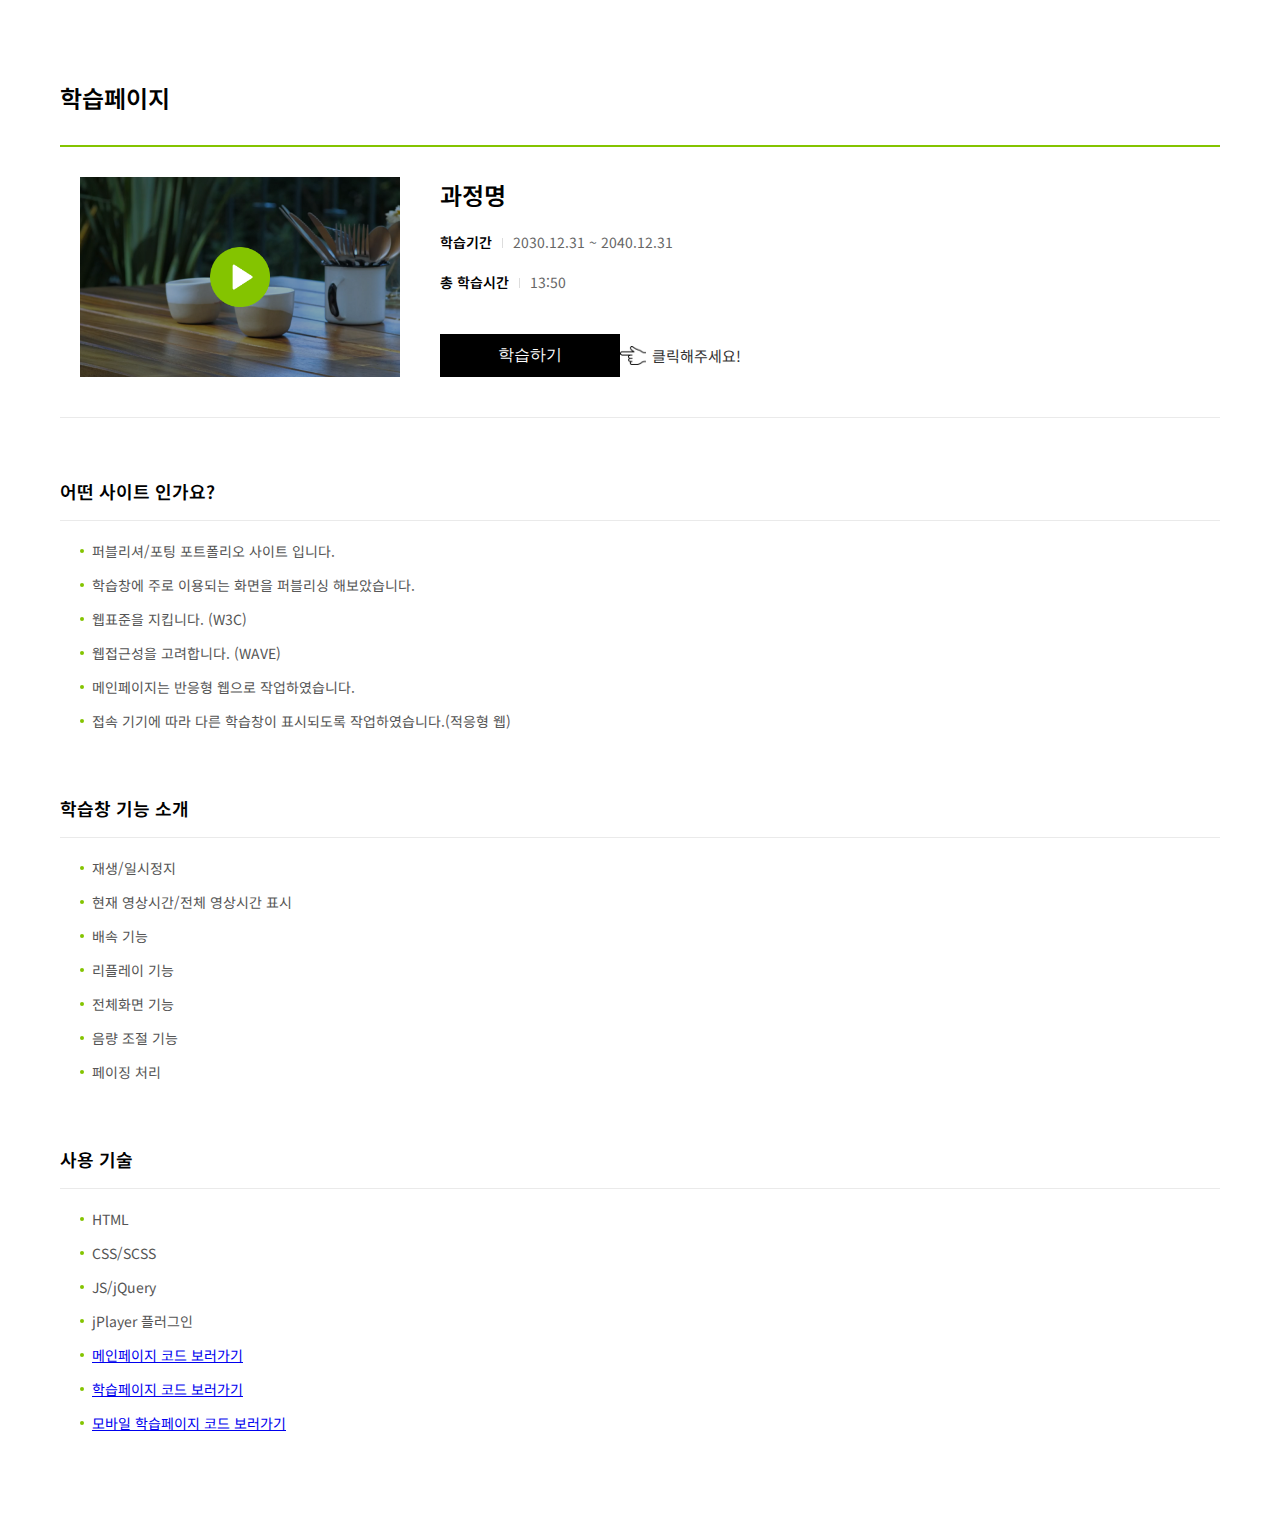
<file: index.html>
<!DOCTYPE html>
<html lang="ko">
<head>
  <meta charset="UTF-8">
  <meta name="viewport" content="width=device-width, initial-scale=1.0">
  <title>김다희 퍼블리셔/포팅 포트폴리오</title>
  <link rel="stylesheet" href="./css/reset.css">
  <link rel="stylesheet" href="./css/style.css">
  <!-- 구글 폰트 -->
  <link rel="preconnect" href="https://fonts.googleapis.com">
  <link rel="preconnect" href="https://fonts.gstatic.com" crossorigin>
  <link href="https://fonts.googleapis.com/css2?family=Nanum+Gothic:wght@400;700;800&family=Noto+Sans+KR:wght@100..900&display=swap" rel="stylesheet">
  <script src="https://code.jquery.com/jquery-3.7.1.js" integrity="sha256-eKhayi8LEQwp4NKxN+CfCh+3qOVUtJn3QNZ0TciWLP4=" crossorigin="anonymous"></script>
</head>
<body>
  <div class="wrap">
    <div class="res_inner">
      <h1 class="main_title">학습페이지</h1>
      <!-- 상단 -->
      <div class="learning_info_wrap">
        <div class="learning_info">
          <div class="info_left" onclick="openStudy()" tabindex="0">
            <div class="thumbnail">
              <img src="./images/thumbnail.png" alt="과정이미지">
            </div>
            <img class="thumbnail_play" src="./images/play.png" alt="학습하기">
          </div>
          <div class="info_right">
            <div class="info_text_wrap">
              <div class="info_title">과정명</div>
              <div class="info_text dp_flex">
                <div class="sub_title">학습기간</div>
                <div class="sub_desc">2030.12.31 ~ 2040.12.31</div>
              </div>
              <div class="info_text dp_flex">
                <div class="sub_title">총 학습시간</div>
                <div class="sub_desc">13:50</div>
              </div>
            </div>
            <div class="info_click_wrap">
              <button class="btn study_btn" onclick="openStudy()">학습하기</button>
              <div class="click_text">
                <img class="click_text_img" src="./images/touching.png" alt="클릭 이미지">
                클릭해주세요!
              </div>
            </div>
          </div>
        </div>
      </div>

      <!-- 내용 -->
      <div class="learning_contents">
        <!-- 사이트소개  -->
        <div class="section">
          <div class="section_title">어떤 사이트 인가요?</div>
          <div class="section_contents">
            <!-- 목차 -->
            <div class="contents_index">
              <div class="item">퍼블리셔/포팅 포트폴리오 사이트 입니다.</div>
              <div class="item">학습창에 주로 이용되는 화면을 퍼블리싱 해보았습니다.</div>
              <div class="item">웹표준을 지킵니다. (W3C)</div>
              <div class="item">웹접근성을 고려합니다. (WAVE)</div>
              <div class="item">메인페이지는 반응형 웹으로 작업하였습니다.</div>
              <div class="item">접속 기기에 따라 다른 학습창이 표시되도록 작업하였습니다.(적응형 웹)</div>
            </div>
          </div>
        </div>
        <!-- 기능 소개 -->
        <div class="section">
          <div class="section_title">학습창 기능 소개</div>
          <div class="section_contents">
            <!-- 목차 -->
            <div class="contents_index">
              <div class="item">재생/일시정지</div>
              <div class="item">현재 영상시간/전체 영상시간 표시</div>
              <div class="item">배속 기능</div>
              <div class="item">리플레이 기능</div>
              <div class="item">전체화면 기능</div>
              <div class="item">음량 조절 기능</div>
              <div class="item">페이징 처리</div>
            </div>
          </div>
        </div>
        <!-- 사용 기술 -->
        <div class="section">
          <div class="section_title">사용 기술</div>
          <div class="section_contents">
            <!-- 목차 -->
            <div class="contents_index">
              <div class="item">HTML</div>
              <div class="item">CSS/SCSS</div>
              <div class="item">JS/jQuery</div>
              <div class="item">jPlayer 플러그인</div>
              <div class="item">
                <a href="https://github.com/happy-hee/Portfolio__porting/tree/main" target="_blank">메인페이지 코드 보러가기</a>
              </div>
              <div class="item">
                <a href="https://github.com/happy-hee/Portfolio__porting/tree/main/contents/sources" target="_blank">학습페이지 코드 보러가기</a>
              </div>
              <div class="item">
                <a href="https://github.com/happy-hee/Portfolio__porting/tree/main/contents/msources" target="_blank">모바일 학습페이지 코드 보러가기</a>
              </div>
            </div>
          </div>
        </div>
      </div>
    </div>
  </div>
  <script src="./js/script.js"></script>
</body>
</html>
</file>
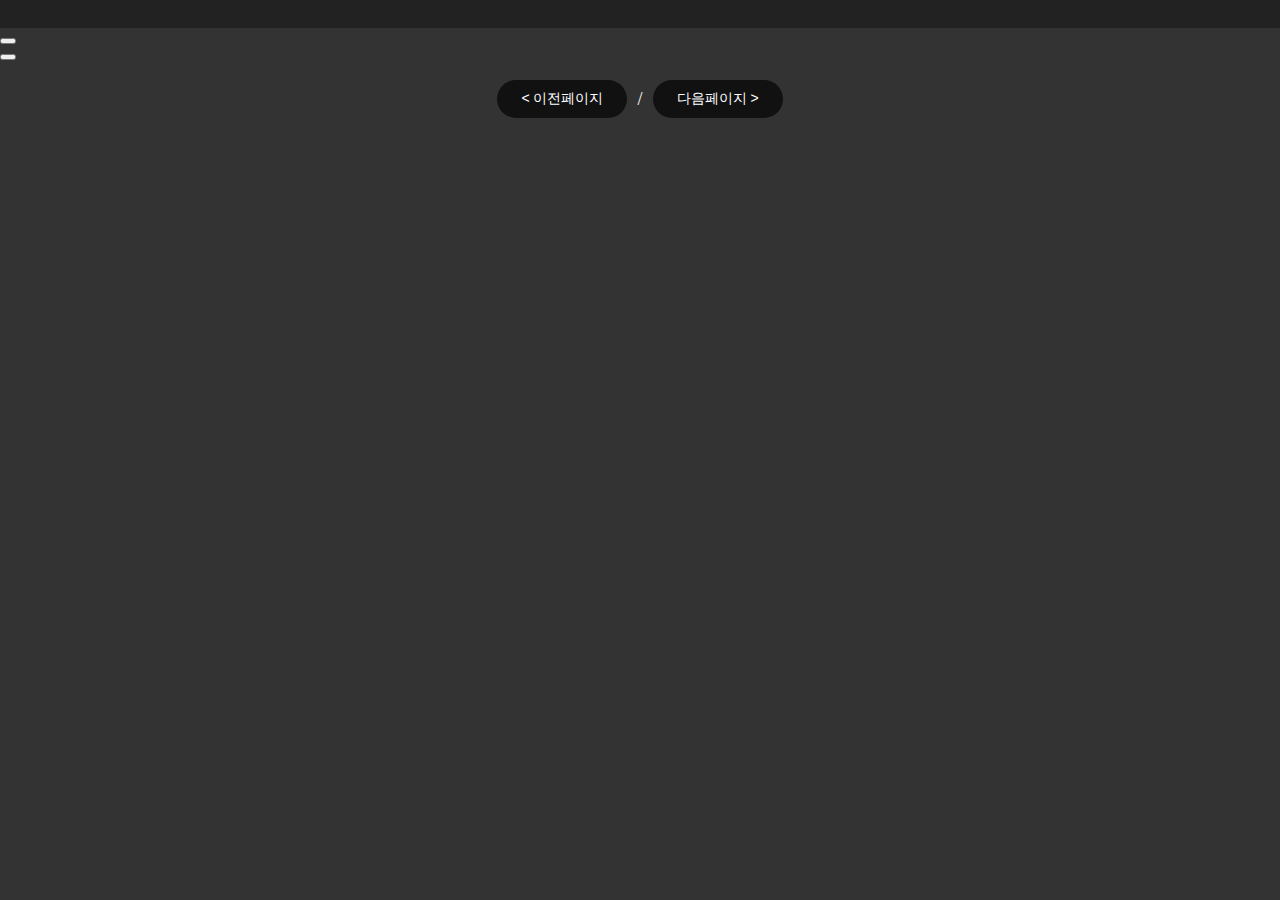
<file: mcontents/index.html>
<!DOCTYPE html>
<html lang="ko">
<head>
  <meta charset="UTF-8">
  <meta name="viewport" content="width=device-width, initial-scale=1.0">
  <title>모바일 학습창</title>
  <link rel="stylesheet" href="./css/reset.css">
  <!-- player CSS -->
  <link rel="stylesheet" href="./css/style.css">
  <!-- jQuery script -->
  <script src="https://code.jquery.com/jquery-3.7.1.min.js" integrity="sha256-/JqT3SQfawRcv/BIHPThkBvs0OEvtFFmqPF/lYI/Cxo=" crossorigin="anonymous"></script>
  <!-- jPlayer script -->
  <script src="./js/jquery.jplayer.js"></script>
  <script src="./js/script.js"></script>
</head>
<body>
  <div class="wrap">
    <!-- 헤더 -->
    <header id="header">
      <h1 class="studyTitle"></h1>
    </header>

    <!-- 영상 플레이어 -->
    <div class="player">
      <div id="jp_container_1" class="jp-video " role="application" aria-label="media player">
        <div class="jp-type-single">
          <div id="myPlayerM" class="jp-jplayer"></div>
          <!-- 영상 컨트롤 버튼 -->
          <div class="jp-gui jp-interface">
            <div class="jp-inbox">
              <div class="jp-controls-holder">
                <div class="jp-controls">
                    <!-- 재생/정지 버튼 -->
                    <button class="jp-play" tabindex="0">
                      <span class="a11y-hidden">재생</span>
                    </button>
                    
                    <!-- 재생바/시간 -->
                    <div class="jp-current-time" role="timer" aria-label="time"></div>
                    <div class="jp-progress">
                      <div class="jp-seek-bar">
                        <div class="jp-play-bar"></div>
                      </div>
                    </div>
                    <div class="jp-duration" role="timer" aria-label="duration"></div>

                    <!-- 볼륨 -->
                    <div class="jp-volume-controls">
                      <button class="jp-mute" tabindex="0">
                        <span class="a11y-hidden">음소거</span>
                      </button>
                      <div class="jp-volume-bar">
                        <div class="jp-volume-bar-value"></div>
                      </div>
                    </div>                    
                </div>
              </div>
            </div> 
          </div>
          <!-- 영상 내 재생 버튼 -->
          <div class="video_play_button"></div>
        </div>
      </div>
    </div>

    <!-- 페이징 -->
    <div class="paging">
      <button class="pageBtn pagePrev">&lt; 이전페이지</button>
      <div class="page_text">
        <strong class="pageCurrent"></strong> / <span class="pageTotal"></span>
      </div>
      <button class="pageBtn pageNext">다음페이지 &gt;</button>
      <div class="nextClick">
        <div class="next_button">NEXT PAGE</div>
      </div>
    </div>
  </div>
</body>
</html>
</file>
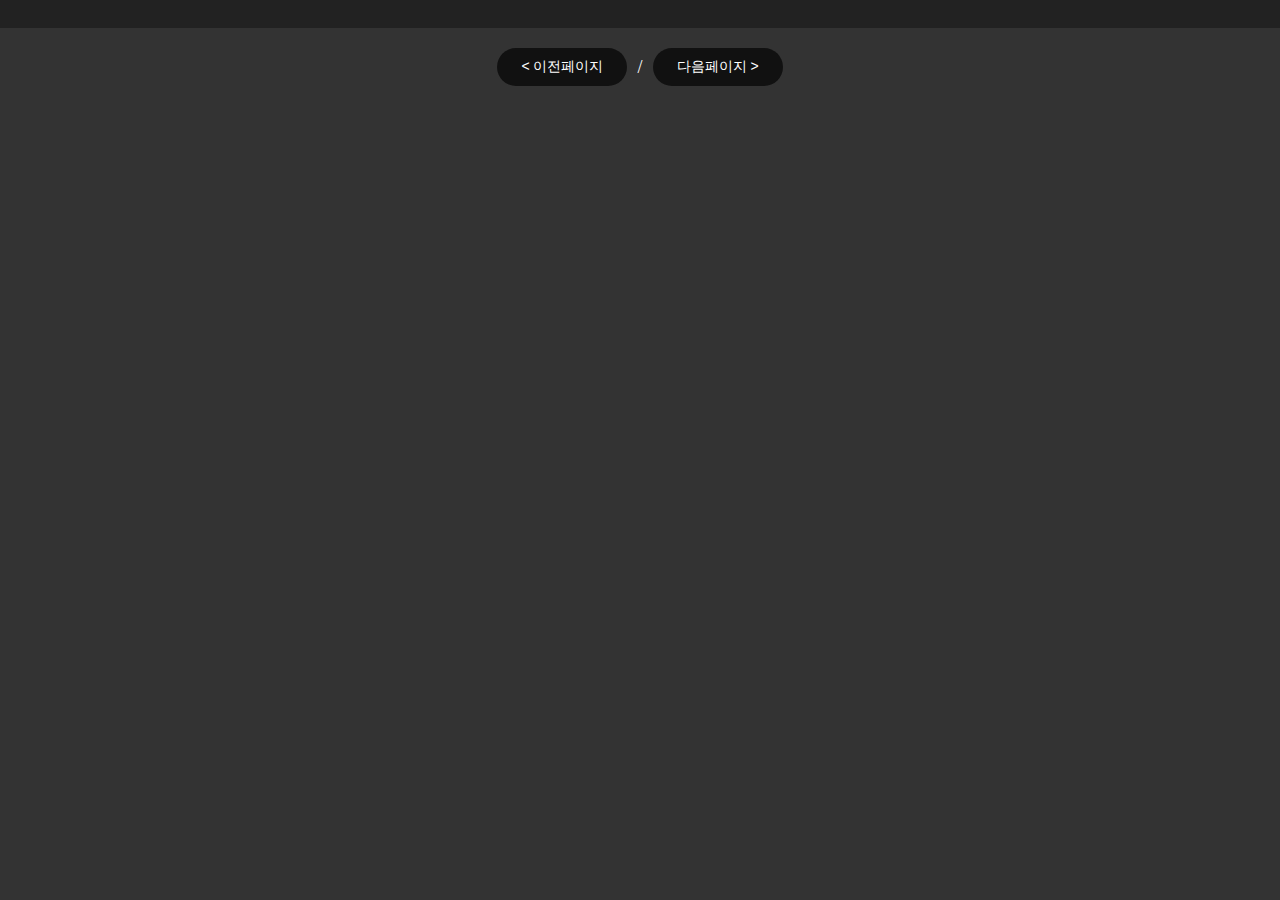
<file: contents/msources/index.html>
<!DOCTYPE html>
<html lang="ko">
<head>
  <meta charset="UTF-8">
  <meta name="viewport" content="width=device-width, initial-scale=1.0">
  <title>모바일 학습창</title>
  <link rel="stylesheet" href="./css/reset.css">
  <!-- player CSS -->
  <link rel="stylesheet" href="./css/style.css">
  <!-- jQuery script -->
  <script src="https://code.jquery.com/jquery-3.7.1.min.js" integrity="sha256-/JqT3SQfawRcv/BIHPThkBvs0OEvtFFmqPF/lYI/Cxo=" crossorigin="anonymous"></script>
  <!-- jPlayer script -->
  <script src="./js/jquery.jplayer.js"></script>
  <script src="./js/script.js"></script>
</head>
<body>
  <div class="wrap">
    <!-- 헤더 -->
    <header id="header">
      <h1 class="studyTitle"></h1>
    </header>

    <!-- 영상 플레이어 -->
    <div class="player">
      <div id="jp_container_1" class="jp-video my-video-style" role="application" aria-label="media player">
        <div class="jp-type-single">
          <div id="myPlayerM" class="jp-jplayer"></div>
          <!-- 영상 컨트롤 버튼 -->
          <div class="jp-gui jp-interface">
            <div class="jp-inbox">
              <div class="jp-controls-holder">
                <div class="jp-controls">
                    <!-- 재생/정지 버튼 -->
                    <button class="jp-play" tabindex="0">
                      <span class="a11y-hidden">재생</span>
                    </button>
                    
                    <!-- 재생바/시간 -->
                    <div class="jp-current-time" role="timer" aria-label="time"></div>
                    <div class="jp-progress">
                      <div class="jp-seek-bar">
                        <div class="jp-play-bar"></div>
                      </div>
                    </div>
                    <div class="jp-duration" role="timer" aria-label="duration"></div>

                    <!-- 전체화면 -->
                    <button class="jp-full-screen" role="button" tabindex="0">
                      <span class="a11y-hidden">전체화면</span>
                    </button>                    

                    <!-- 볼륨 -->
                    <div class="jp-volume-controls">
                      <button class="jp-mute" tabindex="0">
                        <span class="a11y-hidden">음소거</span>
                      </button>
                      <div class="jp-volume-bar">
                        <div class="jp-volume-bar-value"></div>
                      </div>
                    </div>                    
                </div>
              </div>
            </div> 
          </div>
          <!-- 영상 내 재생 버튼 -->
          <div class="video_play_button"></div>
        </div>
      </div>
    </div>

    <!-- 페이징 -->
    <div class="paging">
      <button class="pageBtn pagePrev">&lt; 이전페이지</button>
      <div class="page_text">
        <strong class="pageCurrent"></strong> / <span class="pageTotal"></span>
      </div>
      <button class="pageBtn pageNext">다음페이지 &gt;</button>
      <div class="nextClick">
        <div class="next_button">NEXT PAGE</div>
      </div>
    </div>
  </div>
</body>
</html>
</file>
<file: css/style.css>
body {
  font-size: 14px;
  font-family: "Noto Sans KR", sans-serif;
  font-optical-sizing: auto;
  font-style: normal;
  line-height: normal;
}
.wrap {
  width: 100%;
  max-width: 1200px;
  margin: 80px auto;
}
.res_inner {
  padding: 0 20px;
}
.dp_flex {
  display: flex;
}
.t_bold {
  font-weight: 600;
}
.btn {
  padding: 10px 40px;
  cursor: pointer;
  font-size: 16px;
}

.main_title {
  font-size: 24px;
  font-weight: 600;
  margin-bottom: 30px;
  padding-bottom: 30px;
  border-bottom: 2px solid #84c400;
}
/* info */
.learning_info_wrap {
  padding: 0 20px 40px 20px;
  margin-bottom: 60px;
  border-bottom: 1px solid #eaeaea;
}
.learning_info {
  display: flex;
}
.thumbnail {
  display: flex;
  justify-content: center;
  width: 320px;
  height: 200px;
  cursor: pointer;
}
.thumbnail > img {
  width: 100%;
  filter: brightness(70%);
}
.thumbnail_play {
  position: absolute;
  display: inline-block;
  width: 60px;
  height: 60px;
  top: 50%;
  left: 50%;
  transform: translate(-50%, -50%);
}
.info_left {
  display: flex;
  margin-right: 40px;
  position: relative;
}
.info_title {
  font-weight: 600;
  font-size: 24px;
  margin-right: 20px;
  margin-bottom: 20px;
}
.info_right {
  display: flex;
  flex-direction: column;
  justify-content: space-between;
}
.info_text {
  margin-bottom: 20px;
}
.sub_title {
  font-weight: 600;
}
.sub_title::after {
  display: inline-block;
  width: 1px;
  height: 10px;
  background-color: #ddd;
  content: "";
  margin: 0 10px;
}
.sub_desc {
  color: #666;
}
.info_click_wrap {
  display: flex;
  align-items: center;
}
.click_text {
  display: flex;
  align-items: center;
  font-size: 15px;
  animation-name: shakeX;
  animation-duration: 0.5s;
  animation-iteration-count: infinite;
  animation-direction: alternate;
  color: #333;
}
.click_text_img {
  width: 26px;
  height: auto;
  margin-right: 6px;
}
.study_btn {
  width: 180px;
  border: 1px solid #000;
  background-color: #000;
  color: #fff;
}
.section {
  margin-bottom: 20px;
}
.section_title {
  font-size: 18px;
  padding-bottom: 16px;
  font-weight: 600;
  border-bottom: 1px solid #eaeaea;
}
.section_contents {
  margin-bottom: 40px;
  padding: 0 20px 10px 20px;
  color: #555;
}
.contents_index {
  margin-top: 20px;
}
.contents_index .item {
  position: relative;
  margin-bottom: 14px;
  padding-left: 12px;
}
.contents_index .item::before {
  content: "";
  position: absolute;
  top: 8px;
  left: 0;
  width: 4px;
  height: 4px;
  border-radius: 50%;
  background-color: #84c400;
  display: inline-block;
}

@keyframes shakeX {
  from {
    margin-left: 10px;
  }
  to {
    margin-left: 17px;
  }
}
@keyframes shakeY {
  from {
    bottom: 0px;
  }

  to {
    bottom: 5px;
  }
}

/* 미디어쿼리 */
/* 타블렛 */
@media all and (max-width: 1200px) { 

} 
/* 모바일 */
@media all and (max-width: 768px) {
  .wrap {
    margin: 40px auto;
  }
  .res_inner {
    padding: 0 16px;
  }
  .learning_info_wrap {
    padding-left: 0;
    padding-right: 0;
    margin-bottom: 30px;
    padding-bottom: 20px;
    border-bottom: 0;
  }
  .learning_info {
    flex-direction: column;
  }
  .info_left {
    margin: 0 0 20px 0;
    align-items: center;
    justify-content: center;
  }
  .study_btn {
    width: 100%;
    margin-top: 20px;
  }
  .thumbnail {
    width: 100%;
    height: auto;
  }
  .thumbnail_play {
    width: 80px;
    height: 80px;
  }
  .info_title {
    margin-right: 0;
    font-size: 20px;
  }
  .info_text {
    margin-bottom: 10px;
  }
  .section_contents {
    margin-bottom: 20px;
  }
  .info_click_wrap {
    flex-direction: column;
    padding-bottom: 40px;
    position: relative;
  }
  .click_text {
    position: absolute;
    bottom: -10px;
    animation-name: shakeY;
    animation-duration: 0.5s;
  }
  .click_text_img {
    transform: rotate(90deg) rotateX(180deg);
  }
}
</file>
<file: mcontents/css/style.css>
@charset "UTF-8";
body {
  background-color: #333;
}

.wrap {
  width: 100%;
  position: relative;
}

/* (접근성을 위한 텍스트 숨김 처리) */
.a11y-hidden {
  position: absolute;
  width: 1px;
  height: 1px;
  margin: -1px;
  overflow: hidden;
  -webkit-clip-path: polygon(0 0, 0 0, 0 0);
          clip-path: polygon(0 0, 0 0, 0 0);
}

#header {
  padding: 14px 18px;
  color: #fff;
  font-size: 17px;
  background-color: #222;
}

.my-video-style {
  width: 100%;
  margin: 0 auto;
  position: relative;
  overflow: hidden;
  border: none;
}
.my-video-style .jp-gui, .my-video-style .jpback {
  display: none;
}
.my-video-style .jp-jplayer {
  width: 100% !important;
}
.my-video-style .jp-jplayer img {
  width: 100% !important;
  height: auto !important;
}
.my-video-style .jp-jplayer video {
  width: 100% !important;
  height: auto !important;
}
.my-video-style .jp-video *:focus {
  outline: none;
}
.my-video-style .jp-video button:-moz-focus-inner {
  border: 0;
}
.my-video-style .jp-controls button {
  display: block;
  overflow: hidden;
  border: none;
  cursor: pointer;
  flex-shrink: 0;
}
.my-video-style .jp_poster_0 {
  width: 100%;
}
.my-video-style .jp-video {
  position: absolute;
  width: 1280px;
  height: 720px;
  font-size: 12px;
}
.my-video-style .jp-interface {
  position: absolute;
  bottom: 0px;
  width: 100%;
  padding: 4px 0;
  background: rgba(0, 0, 0, 0.7);
}
.my-video-style .jp-controls-holder {
  display: flex;
  align-items: center;
  padding: 0 40px;
}
.my-video-style .jp-controls {
  display: flex;
  width: 100%;
  align-items: center;
  justify-content: center;
}
.my-video-style .jp-controls .controls_left,
.my-video-style .jp-controls .controls_right {
  display: flex;
  align-items: center;
}
.my-video-style .jp-play {
  background: url("../images/jplayer/jp_play_btn.png") left top no-repeat;
  background-color: transparent;
  padding: 0;
  width: 18px;
  height: 18px;
  margin: 0 20px 0 0;
}
.my-video-style.jp-state-playing .jp-play {
  background: url("../images/jplayer/jp_pause_btn.png") left top no-repeat;
  background-color: transparent;
}
.my-video-style .jp-stop {
  position: relative;
  top: 0px;
  left: 0px;
  width: 38px;
  height: 30px;
  padding: 0;
  background: url("../images/jplayer/jp_stop_btn.png") left top no-repeat;
  background-color: transparent;
}
.my-video-style .jp-stop:hover {
  background: url("../images/jplayer/jp_stop_btn_on.png") left top no-repeat;
}
.my-video-style .jp-current-time {
  display: inline-block;
  cursor: default;
  font-size: 12px;
  color: #fff;
}
.my-video-style .jp-duration {
  width: auto;
  display: inline-block;
  text-align: left;
  cursor: default;
  font-size: 12px;
  color: #fff;
}
.my-video-style .jp-progress {
  position: relative;
  width: 570px;
  margin: 0 14px;
}
.my-video-style .jp-seek-bar {
  width: 100%;
  height: 10px;
  background: #fff;
  cursor: pointer;
  display: block !important;
  border-radius: 40px;
  overflow: hidden;
}
.my-video-style .jp-play-bar {
  position: relative;
  width: 100%;
  height: 10px;
  background: #84c400;
  overflow: visible !important;
}
.my-video-style .jp-mute {
  width: 20px;
  height: 28px;
  background: url("../images/jplayer/jp_vol_btn_on.png") center no-repeat;
  background-color: transparent;
}
.my-video-style.jp-state-muted .jp-mute {
  background: url("../images/jplayer/jp_vol_btn_off.png") center no-repeat;
  background-color: transparent;
}
.my-video-style .jp-volume-controls {
  position: relative;
  display: flex;
  align-items: center;
}
.my-video-style .jp-volume-controls button {
  display: block;
  overflow: hidden;
  text-indent: -9999px;
  border: none;
  cursor: pointer;
  margin-left: 10px;
  flex-shrink: 0;
}
.my-video-style .jp-full-screen {
  width: 63px;
  height: 17px;
  background: url("../images/jplayer/jp_speed_img.png") -114px 0px no-repeat;
}
.my-video-style .play {
  display: none;
  position: absolute;
  left: 50%;
  top: 50%;
  margin: -100px 0 0 -102px;
}
.my-video-style .video_play_button {
  width: 50px;
  height: 50px;
  background: url(../images/jplayer/play-button.png) center no-repeat;
  background-size: 50px;
  position: absolute;
  top: 50%;
  left: 50%;
  transform: translate(-50%, -50%);
  display: block;
  pointer-events: none;
}
.my-video-style.jp-state-playing .video_play_button {
  display: none;
}

/* 미디어쿼리 */
/* 타블렛 */
@media all and (max-width: 1024px) {
  .my-video-style .jp-controls-holder {
    padding: 0 10px;
  }
  .my-video-style .jp-play {
    margin: 0 10px 0 0;
  }
  .my-video-style .jp-progress {
    width: 100%;
  }
  .my-video-style .jp-volume-bar {
    display: none !important;
  }
  .my-video-style .paging {
    margin-left: 10px;
  }
  .my-video-style .paging .page_text {
    font-size: 14px;
  }
  .my-video-style .paging .pageCurrent {
    font-size: 16px;
  }
}
/* 페이징 */
.paging {
  display: flex;
  align-items: center;
  color: #fff;
  justify-content: center;
  margin-top: 20px;
}
.paging strong {
  font-weight: 600;
}
.paging .pageCurrent {
  color: #84c400;
}
.paging .pageBtn {
  display: inline-block;
  margin: 0;
  border: 0;
  background-color: #111;
  color: #fff;
  padding: 10px 24px;
  border-radius: 30px;
  font-size: 14px;
}
.paging .page_text {
  margin: 0 10px;
  font-size: 18px;
}
.paging .nextClick {
  position: absolute;
  bottom: 45px;
  right: 16px;
  display: none;
}
.paging .next_button {
  color: #fff;
  font-size: 14px;
  cursor: pointer;
  background-color: rgba(0, 0, 0, 0.7);
  padding: 10px 17px;
  font-weight: bold;
  border-radius: 500px;
  line-height: normal;
}
</file>
<file: contents/msources/css/style.css>
@charset "UTF-8";
body {
  background-color: #333;
}

.wrap {
  width: 100%;
  position: relative;
}

/* (접근성을 위한 텍스트 숨김 처리) */
.a11y-hidden {
  position: absolute;
  width: 1px;
  height: 1px;
  margin: -1px;
  overflow: hidden;
  -webkit-clip-path: polygon(0 0, 0 0, 0 0);
          clip-path: polygon(0 0, 0 0, 0 0);
}

#header {
  padding: 14px 18px;
  color: #fff;
  font-size: 17px;
  background-color: #222;
}

.my-video-style {
  width: 100%;
  margin: 0 auto;
  position: relative;
  overflow: hidden;
  border: none;
}
.my-video-style .jp-type-single {
  position: relative;
}
.my-video-style .jp-gui, .my-video-style .jpback {
  display: none;
}
.my-video-style .jp-jplayer {
  width: 100% !important;
}
.my-video-style .jp-jplayer img {
  width: 100% !important;
  height: auto !important;
}
.my-video-style .jp-jplayer video {
  width: 100% !important;
  height: auto !important;
}
.my-video-style .jp-video *:focus {
  outline: none;
}
.my-video-style .jp-video button:-moz-focus-inner {
  border: 0;
}
.my-video-style .jp-controls button {
  display: block;
  overflow: hidden;
  border: none;
  cursor: pointer;
  flex-shrink: 0;
}
.my-video-style .jp_poster_0 {
  width: 100%;
}
.my-video-style .jp-video {
  position: absolute;
  width: 1280px;
  height: 720px;
  font-size: 12px;
}
.my-video-style .jp-interface {
  position: absolute;
  bottom: 0px;
  width: 100%;
  padding: 4px 0;
  background: rgba(0, 0, 0, 0.7);
}
.my-video-style .jp-controls-holder {
  display: flex;
  align-items: center;
  padding: 0 40px;
}
.my-video-style .jp-controls {
  display: flex;
  width: 100%;
  align-items: center;
  justify-content: center;
}
.my-video-style .jp-controls .controls_left,
.my-video-style .jp-controls .controls_right {
  display: flex;
  align-items: center;
}
.my-video-style .jp-play {
  background: url("../images/jplayer/jp_play_btn.png") left top no-repeat;
  background-color: transparent;
  padding: 0;
  width: 18px;
  height: 18px;
  margin: 0 20px 0 0;
}
.my-video-style.jp-state-playing .jp-play {
  background: url("../images/jplayer/jp_pause_btn.png") left top no-repeat;
  background-color: transparent;
}
.my-video-style .jp-stop {
  position: relative;
  top: 0px;
  left: 0px;
  width: 38px;
  height: 30px;
  padding: 0;
  background: url("../images/jplayer/jp_stop_btn.png") left top no-repeat;
  background-color: transparent;
}
.my-video-style .jp-stop:hover {
  background: url("../images/jplayer/jp_stop_btn_on.png") left top no-repeat;
}
.my-video-style .jp-current-time {
  display: inline-block;
  cursor: default;
  font-size: 12px;
  color: #fff;
}
.my-video-style .jp-duration {
  width: auto;
  display: inline-block;
  text-align: left;
  cursor: default;
  font-size: 12px;
  color: #fff;
}
.my-video-style .jp-progress {
  position: relative;
  width: 570px;
  margin: 0 14px;
}
.my-video-style .jp-seek-bar {
  width: 100%;
  height: 10px;
  background: #fff;
  cursor: pointer;
  display: block !important;
  border-radius: 40px;
  overflow: hidden;
}
.my-video-style .jp-play-bar {
  position: relative;
  width: 100%;
  height: 10px;
  background: #84c400;
  overflow: visible !important;
}
.my-video-style .jp-mute {
  width: 20px;
  height: 28px;
  background: url("../images/jplayer/jp_vol_btn_on.png") center no-repeat;
  background-color: transparent;
}
.my-video-style.jp-state-muted .jp-mute {
  background: url("../images/jplayer/jp_vol_btn_off.png") center no-repeat;
  background-color: transparent;
}
.my-video-style .jp-volume-controls {
  position: relative;
  display: flex;
  align-items: center;
}
.my-video-style .jp-volume-controls button {
  display: block;
  overflow: hidden;
  text-indent: -9999px;
  border: none;
  cursor: pointer;
  margin-left: 10px;
  flex-shrink: 0;
}
.my-video-style .play {
  display: none;
  position: absolute;
  left: 50%;
  top: 50%;
  margin: -100px 0 0 -102px;
}
.my-video-style .video_play_button {
  width: 50px;
  height: 50px;
  background: url(../images/jplayer/play-button.png) center no-repeat;
  background-size: 50px;
  position: absolute;
  top: 50%;
  left: 50%;
  transform: translate(-50%, -50%);
  display: block;
  pointer-events: none;
}
.my-video-style.jp-state-playing .video_play_button {
  display: none;
}

/* 전체화면 스타일 */
.jp-full-screen {
  width: 18px;
  height: 18px;
  margin-left: 12px;
  background: url(../images/jplayer/btn_full.png) center center no-repeat;
  background-size: 18px;
}

.jp-video-full .jp-gui,
.jp-state-full-screen .jp-gui {
  position: fixed;
  bottom: 0;
  left: 0;
  right: 0;
  height: 30px;
  z-index: 1000;
  display: block !important;
  opacity: 1 !important;
}
.jp-video-full .jp-controls,
.jp-state-full-screen .jp-controls {
  justify-content: center;
}
.jp-video-full .jp-controls .controls_left,
.jp-state-full-screen .jp-controls .controls_left {
  width: auto;
}
.jp-video-full .jp-type-single,
.jp-state-full-screen .jp-type-single {
  top: 50%;
  left: 50%;
  transform: translate(-50%, -50%);
}
.jp-video-full .jp-full-screen,
.jp-state-full-screen .jp-full-screen {
  background: url(../images/jplayer/btn_full_on.png) center center no-repeat;
  background-size: 22px;
}

/* 미디어쿼리 */
/* 타블렛 */
@media all and (max-width: 1024px) {
  .my-video-style .jp-controls-holder {
    padding: 0 10px;
  }
  .my-video-style .jp-play {
    margin: 0 10px 0 0;
  }
  .my-video-style .jp-progress {
    width: 100%;
  }
  .my-video-style .jp-volume-bar {
    display: none !important;
  }
  .my-video-style .paging {
    margin-left: 10px;
  }
  .my-video-style .paging .page_text {
    font-size: 14px;
  }
  .my-video-style .paging .pageCurrent {
    font-size: 16px;
  }
}
/* 페이징 */
.paging {
  display: flex;
  align-items: center;
  color: #fff;
  justify-content: center;
  margin-top: 20px;
}
.paging strong {
  font-weight: 600;
}
.paging .pageCurrent {
  color: #84c400;
}
.paging .pageBtn {
  display: inline-block;
  margin: 0;
  border: 0;
  background-color: #111;
  color: #fff;
  padding: 10px 24px;
  border-radius: 30px;
  font-size: 14px;
}
.paging .page_text {
  margin: 0 10px;
  font-size: 18px;
}
.paging .nextClick {
  position: absolute;
  bottom: 45px;
  right: 16px;
  display: none;
}
.paging .next_button {
  color: #fff;
  font-size: 14px;
  cursor: pointer;
  background-color: rgba(0, 0, 0, 0.7);
  padding: 10px 17px;
  font-weight: bold;
  border-radius: 500px;
  line-height: normal;
}
</file>
